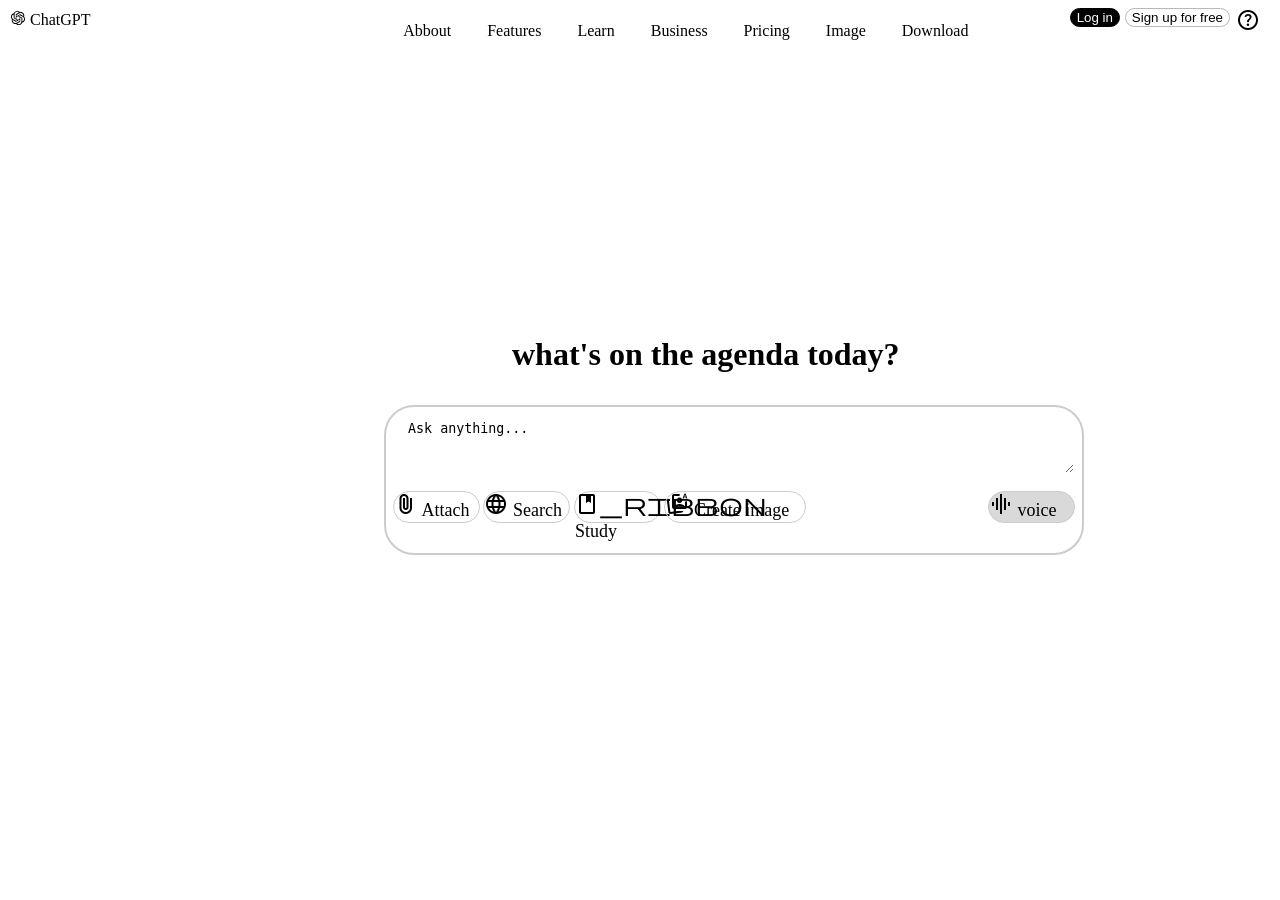
<file: index.html>
<!DOCTYPE html>
<html lang="en">

<head>
    <meta charset="UTF-8">
    <meta name="viewport" content="width=device-width, initial-scale=1.0">
    <title> main-page </title>
    <link rel="stylesheet" href="index.css">
    <link rel="stylesheet"
        href="https://fonts.googleapis.com/css2?family=Material+Symbols+Outlined:opsz,wght,FILL,GRAD@20..48,100..700,0..1,-50..200&icon_names=help,graphic_eq,attach_file,language,book_ribbon,photo_auto_merge" />
</head>

<body>
    <header>
        <nav class="main-nav">
            <ul>
                <li><a href="agentPage.html" id="about">Abbout</a></li>
                <li>Features</li>
                <li>Learn</li>
                <li>Business</li>
                <li>Pricing</li>
                <li>Image</li>
                <li>Download</li>
            </ul>
        </nav>
        <button id="LogIn"> Log in </button>
        <button id="SignUp"> Sign up for free </button>

        <span id="help" class="material-symbols-outlined">
            help
        </span>
        <svg id="GPTICON" xmlns="http://www.w3.org/2000/svg" shape-rendering="geometricPrecision"
            text-rendering="geometricPrecision" image-rendering="optimizeQuality" fill-rule="evenodd"
            clip-rule="evenodd" viewBox="0 0 512 509.639">
            <path fill="#fff"
                d="M115.612 0h280.775C459.974 0 512 52.026 512 115.612v278.415c0 63.587-52.026 115.613-115.613 115.613H115.612C52.026 509.64 0 457.614 0 394.027V115.612C0 52.026 52.026 0 115.612 0z" />
            <path fill-rule="nonzero"
                d="M412.037 221.764a90.834 90.834 0 004.648-28.67 90.79 90.79 0 00-12.443-45.87c-16.37-28.496-46.738-46.089-79.605-46.089-6.466 0-12.943.683-19.264 2.04a90.765 90.765 0 00-67.881-30.515h-.576c-.059.002-.149.002-.216.002-39.807 0-75.108 25.686-87.346 63.554-25.626 5.239-47.748 21.31-60.682 44.03a91.873 91.873 0 00-12.407 46.077 91.833 91.833 0 0023.694 61.553 90.802 90.802 0 00-4.649 28.67 90.804 90.804 0 0012.442 45.87c16.369 28.504 46.74 46.087 79.61 46.087a91.81 91.81 0 0019.253-2.04 90.783 90.783 0 0067.887 30.516h.576l.234-.001c39.829 0 75.119-25.686 87.357-63.588 25.626-5.242 47.748-21.312 60.682-44.033a91.718 91.718 0 0012.383-46.035 91.83 91.83 0 00-23.693-61.553l-.004-.005zM275.102 413.161h-.094a68.146 68.146 0 01-43.611-15.8 56.936 56.936 0 002.155-1.221l72.54-41.901a11.799 11.799 0 005.962-10.251V241.651l30.661 17.704c.326.163.55.479.596.84v84.693c-.042 37.653-30.554 68.198-68.21 68.273h.001zm-146.689-62.649a68.128 68.128 0 01-9.152-34.085c0-3.904.341-7.817 1.005-11.663.539.323 1.48.897 2.155 1.285l72.54 41.901a11.832 11.832 0 0011.918-.002l88.563-51.137v35.408a1.1 1.1 0 01-.438.94l-73.33 42.339a68.43 68.43 0 01-34.11 9.12 68.359 68.359 0 01-59.15-34.11l-.001.004zm-19.083-158.36a68.044 68.044 0 0135.538-29.934c0 .625-.036 1.731-.036 2.5v83.801l-.001.07a11.79 11.79 0 005.954 10.242l88.564 51.13-30.661 17.704a1.096 1.096 0 01-1.034.093l-73.337-42.375a68.36 68.36 0 01-34.095-59.143 68.412 68.412 0 019.112-34.085l-.004-.003zm251.907 58.621l-88.563-51.137 30.661-17.697a1.097 1.097 0 011.034-.094l73.337 42.339c21.109 12.195 34.132 34.746 34.132 59.132 0 28.604-17.849 54.199-44.686 64.078v-86.308c.004-.032.004-.065.004-.096 0-4.219-2.261-8.119-5.919-10.217zm30.518-45.93c-.539-.331-1.48-.898-2.155-1.286l-72.54-41.901a11.842 11.842 0 00-5.958-1.611c-2.092 0-4.15.558-5.957 1.611l-88.564 51.137v-35.408l-.001-.061a1.1 1.1 0 01.44-.88l73.33-42.303a68.301 68.301 0 0134.108-9.129c37.704 0 68.281 30.577 68.281 68.281a68.69 68.69 0 01-.984 11.545v.005zm-191.843 63.109l-30.668-17.704a1.09 1.09 0 01-.596-.84v-84.692c.016-37.685 30.593-68.236 68.281-68.236a68.332 68.332 0 0143.689 15.804 63.09 63.09 0 00-2.155 1.222l-72.54 41.9a11.794 11.794 0 00-5.961 10.248v.068l-.05 102.23zm16.655-35.91l39.445-22.782 39.444 22.767v45.55l-39.444 22.767-39.445-22.767v-45.535z" />
        </svg>
        <p id="chatGPT">ChatGPT </p>
    </header>
    <h1 id="quet"> what's on the agenda today? </h1>
    <section class="button">
        <textarea> Ask anything... </textarea>
        <div>
            <p id="b1"><span class="material-symbols-outlined">
                    attach_file
                </span> Attach </p>
        </div>
        <p id="b2"><span class="material-symbols-outlined">
                language
            </span> Search </p>
        <p id="b3"><span class="material-symbols-outlined">
                book_ribbon
            </span> Study </p>
        <a href="image.html">
            <p id="b4">
                <span class="material-symbols-outlined">
                    photo_auto_merge
                </span>
                Create image
            </p>
        </a>
        <p id="b5"><span class="material-symbols-outlined">
                graphic_eq
            </span> voice </p>
    </section>
</body>

</html>
</file>
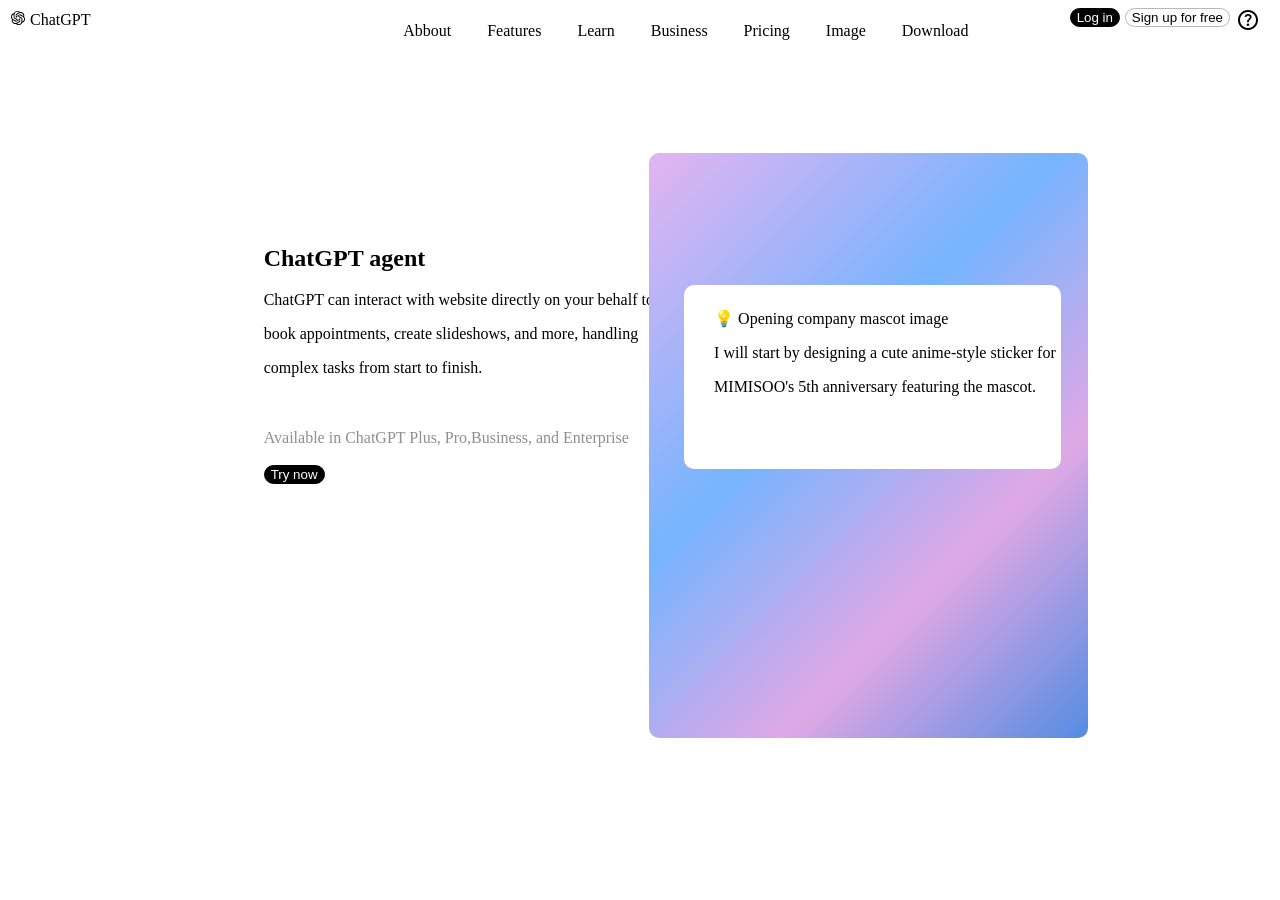
<file: agentPage.html>
<!DOCTYPE html>
<html lang="en">

<head>
    <meta charset="UTF-8">
    <meta name="viewport" content="width=device-width, initial-scale=1.0">
    <title>agent_page</title>
    <link rel="stylesheet" href="agentPage.css">
    <link rel="stylesheet"
        href="https://fonts.googleapis.com/css2?family=Material+Symbols+Outlined:opsz,wght,FILL,GRAD@20..48,100..700,0..1,-50..200&icon_names=help" />
</head>

<body>
    <header>
        <nav class="main-nav">
            <ul>
                <li>Abbout</li>
                <li>Features</li>
                <li>Learn</li>
                <li>Business</li>
                <li>Pricing</li>
                <li><a href="image.html">Image</a></li>
                <li>Download</li>
            </ul>
        </nav>
        <p id="chatGPT">ChatGPT </p>
        <span id="help" class="material-symbols-outlined"> help</span>
        <button id="LogIn"> Log in </button>
        <button id="SignUp"> Sign up for free </button>

        <svg id="GPTICON" xmlns="http://www.w3.org/2000/svg" shape-rendering="geometricPrecision"
            text-rendering="geometricPrecision" image-rendering="optimizeQuality" fill-rule="evenodd"
            clip-rule="evenodd" viewBox="0 0 512 509.639">
            <path fill="#fff"
                d="M115.612 0h280.775C459.974 0 512 52.026 512 115.612v278.415c0 63.587-52.026 115.613-115.613 115.613H115.612C52.026 509.64 0 457.614 0 394.027V115.612C0 52.026 52.026 0 115.612 0z" />
            <path fill-rule="nonzero"
                d="M412.037 221.764a90.834 90.834 0 004.648-28.67 90.79 90.79 0 00-12.443-45.87c-16.37-28.496-46.738-46.089-79.605-46.089-6.466 0-12.943.683-19.264 2.04a90.765 90.765 0 00-67.881-30.515h-.576c-.059.002-.149.002-.216.002-39.807 0-75.108 25.686-87.346 63.554-25.626 5.239-47.748 21.31-60.682 44.03a91.873 91.873 0 00-12.407 46.077 91.833 91.833 0 0023.694 61.553 90.802 90.802 0 00-4.649 28.67 90.804 90.804 0 0012.442 45.87c16.369 28.504 46.74 46.087 79.61 46.087a91.81 91.81 0 0019.253-2.04 90.783 90.783 0 0067.887 30.516h.576l.234-.001c39.829 0 75.119-25.686 87.357-63.588 25.626-5.242 47.748-21.312 60.682-44.033a91.718 91.718 0 0012.383-46.035 91.83 91.83 0 00-23.693-61.553l-.004-.005zM275.102 413.161h-.094a68.146 68.146 0 01-43.611-15.8 56.936 56.936 0 002.155-1.221l72.54-41.901a11.799 11.799 0 005.962-10.251V241.651l30.661 17.704c.326.163.55.479.596.84v84.693c-.042 37.653-30.554 68.198-68.21 68.273h.001zm-146.689-62.649a68.128 68.128 0 01-9.152-34.085c0-3.904.341-7.817 1.005-11.663.539.323 1.48.897 2.155 1.285l72.54 41.901a11.832 11.832 0 0011.918-.002l88.563-51.137v35.408a1.1 1.1 0 01-.438.94l-73.33 42.339a68.43 68.43 0 01-34.11 9.12 68.359 68.359 0 01-59.15-34.11l-.001.004zm-19.083-158.36a68.044 68.044 0 0135.538-29.934c0 .625-.036 1.731-.036 2.5v83.801l-.001.07a11.79 11.79 0 005.954 10.242l88.564 51.13-30.661 17.704a1.096 1.096 0 01-1.034.093l-73.337-42.375a68.36 68.36 0 01-34.095-59.143 68.412 68.412 0 019.112-34.085l-.004-.003zm251.907 58.621l-88.563-51.137 30.661-17.697a1.097 1.097 0 011.034-.094l73.337 42.339c21.109 12.195 34.132 34.746 34.132 59.132 0 28.604-17.849 54.199-44.686 64.078v-86.308c.004-.032.004-.065.004-.096 0-4.219-2.261-8.119-5.919-10.217zm30.518-45.93c-.539-.331-1.48-.898-2.155-1.286l-72.54-41.901a11.842 11.842 0 00-5.958-1.611c-2.092 0-4.15.558-5.957 1.611l-88.564 51.137v-35.408l-.001-.061a1.1 1.1 0 01.44-.88l73.33-42.303a68.301 68.301 0 0134.108-9.129c37.704 0 68.281 30.577 68.281 68.281a68.69 68.69 0 01-.984 11.545v.005zm-191.843 63.109l-30.668-17.704a1.09 1.09 0 01-.596-.84v-84.692c.016-37.685 30.593-68.236 68.281-68.236a68.332 68.332 0 0143.689 15.804 63.09 63.09 0 00-2.155 1.222l-72.54 41.9a11.794 11.794 0 00-5.961 10.248v.068l-.05 102.23zm16.655-35.91l39.445-22.782 39.444 22.767v45.55l-39.444 22.767-39.445-22.767v-45.535z" />
        </svg>
    </header>
    <section id="container">
        <div id="text">
            <h1>ChatGPT agent</h1>
            <p>ChatGPT can interact with website directly on your behalf to</p>
            <p>book appointments, create slideshows, and more, handling</p>
            <p>complex tasks from start to finish.</p>
            <br>
            <br>
            <span>Available in ChatGPT Plus, Pro,Business, and Enterprise</span>
            <br>
            <br>
            <button> Try now </button>
        </div>
        <div id="img">
            <div id="p">
                <p>💡 Opening company mascot image </p>
                <p> I will start by designing a cute anime-style sticker for </p>
                <p> MIMISOO's 5th anniversary featuring the mascot. </p>
            </div>
        </div>
    </section>
</body>

</html>
</file>
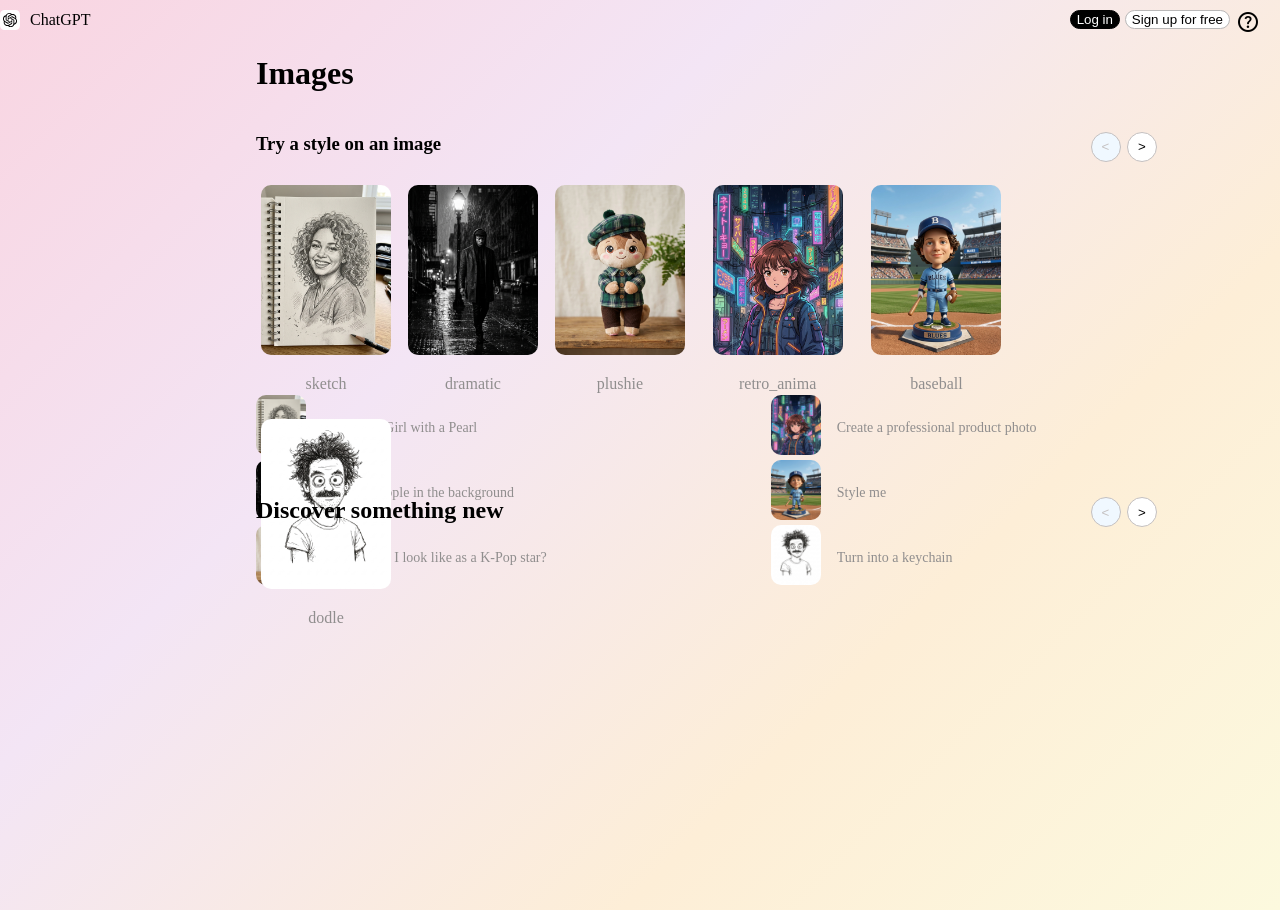
<file: image.html>
<!DOCTYPE html>
<html lang="en">

<head>
    <meta charset="UTF-8">
    <meta name="viewport" content="width=device-width, initial-scale=1.0">
    <title> image-page </title>
    <link rel="stylesheet" href="image.css">
    <link rel="stylesheet"
        href="https://fonts.googleapis.com/css2?family=Material+Symbols+Outlined:opsz,wght,FILL,GRAD@20..48,100..700,0..1,-50..200&icon_names=help" />

</head>

<body>
    <header>
        <p id="chatGPT">ChatGPT </p>
        <span id="help" class="material-symbols-outlined"> help</span>
        <button id="LogIn"> Log in </button>
        <button id="SignUp"> Sign up for free </button>

        <svg id="GPTICON" xmlns="http://www.w3.org/2000/svg" shape-rendering="geometricPrecision"
            text-rendering="geometricPrecision" image-rendering="optimizeQuality" fill-rule="evenodd"
            clip-rule="evenodd" viewBox="0 0 512 509.639">
            <path fill="#fff"
                d="M115.612 0h280.775C459.974 0 512 52.026 512 115.612v278.415c0 63.587-52.026 115.613-115.613 115.613H115.612C52.026 509.64 0 457.614 0 394.027V115.612C0 52.026 52.026 0 115.612 0z" />
            <path fill-rule="nonzero"
                d="M412.037 221.764a90.834 90.834 0 004.648-28.67 90.79 90.79 0 00-12.443-45.87c-16.37-28.496-46.738-46.089-79.605-46.089-6.466 0-12.943.683-19.264 2.04a90.765 90.765 0 00-67.881-30.515h-.576c-.059.002-.149.002-.216.002-39.807 0-75.108 25.686-87.346 63.554-25.626 5.239-47.748 21.31-60.682 44.03a91.873 91.873 0 00-12.407 46.077 91.833 91.833 0 0023.694 61.553 90.802 90.802 0 00-4.649 28.67 90.804 90.804 0 0012.442 45.87c16.369 28.504 46.74 46.087 79.61 46.087a91.81 91.81 0 0019.253-2.04 90.783 90.783 0 0067.887 30.516h.576l.234-.001c39.829 0 75.119-25.686 87.357-63.588 25.626-5.242 47.748-21.312 60.682-44.033a91.718 91.718 0 0012.383-46.035 91.83 91.83 0 00-23.693-61.553l-.004-.005zM275.102 413.161h-.094a68.146 68.146 0 01-43.611-15.8 56.936 56.936 0 002.155-1.221l72.54-41.901a11.799 11.799 0 005.962-10.251V241.651l30.661 17.704c.326.163.55.479.596.84v84.693c-.042 37.653-30.554 68.198-68.21 68.273h.001zm-146.689-62.649a68.128 68.128 0 01-9.152-34.085c0-3.904.341-7.817 1.005-11.663.539.323 1.48.897 2.155 1.285l72.54 41.901a11.832 11.832 0 0011.918-.002l88.563-51.137v35.408a1.1 1.1 0 01-.438.94l-73.33 42.339a68.43 68.43 0 01-34.11 9.12 68.359 68.359 0 01-59.15-34.11l-.001.004zm-19.083-158.36a68.044 68.044 0 0135.538-29.934c0 .625-.036 1.731-.036 2.5v83.801l-.001.07a11.79 11.79 0 005.954 10.242l88.564 51.13-30.661 17.704a1.096 1.096 0 01-1.034.093l-73.337-42.375a68.36 68.36 0 01-34.095-59.143 68.412 68.412 0 019.112-34.085l-.004-.003zm251.907 58.621l-88.563-51.137 30.661-17.697a1.097 1.097 0 011.034-.094l73.337 42.339c21.109 12.195 34.132 34.746 34.132 59.132 0 28.604-17.849 54.199-44.686 64.078v-86.308c.004-.032.004-.065.004-.096 0-4.219-2.261-8.119-5.919-10.217zm30.518-45.93c-.539-.331-1.48-.898-2.155-1.286l-72.54-41.901a11.842 11.842 0 00-5.958-1.611c-2.092 0-4.15.558-5.957 1.611l-88.564 51.137v-35.408l-.001-.061a1.1 1.1 0 01.44-.88l73.33-42.303a68.301 68.301 0 0134.108-9.129c37.704 0 68.281 30.577 68.281 68.281a68.69 68.69 0 01-.984 11.545v.005zm-191.843 63.109l-30.668-17.704a1.09 1.09 0 01-.596-.84v-84.692c.016-37.685 30.593-68.236 68.281-68.236a68.332 68.332 0 0143.689 15.804 63.09 63.09 0 00-2.155 1.222l-72.54 41.9a11.794 11.794 0 00-5.961 10.248v.068l-.05 102.23zm16.655-35.91l39.445-22.782 39.444 22.767v45.55l-39.444 22.767-39.445-22.767v-45.535z" />
        </svg>
    </header>
    <div id="title">
        <h1> Images </h1>
        <div id="InTitle">
            <h3> Try a style on an image </h3>
            <button class="Arrow" id="left">
                < </button>
                    <button class="Arrow" id="right"> > </button>
        </div>
    </div>
    <section id="BigImage">
        <div id="imgB1">
            <img src="sketch.jpg">
            <figure> sketch </figure>
        </div>
        <div id="imgB2">
            <img src="dramatic.jpg">
            <figure> dramatic </figure>
        </div>
        <div id="imgB3">
            <img src="plushie.jpg">
            <figure> plushie </figure>
        </div>
        <div id="imgB4">
            <img src="retro_anima.jpg">
            <figure> retro_anima </figure>
        </div>
        <div id="imgB5">
            <img src="baseball.jpg">
            <figure> baseball </figure>
        </div>
        <div id="imgB6">
            <img src="dodle.jpg">
            <figure> dodle </figure>
        </div>
    </section>
    <div id="In">
        <h2> Discover something new </h2>
        <button class="Arrow" id="left">
            < </button>
                <button class="Arrow" id="right"> > </button>
    </div>
    <section id="SmallImage">
        <div id="leftImg">
            <div id="imgS1">
                <img src="sketch.jpg">
                <span class="item-text">Me as The Girl with a Pearl</span>
            </div>
            <div id="imgS2">
                <img src="dramatic.jpg">
                <span class="item-text">Remove people in the background</span>
            </div>
            <div id="imgS3">
                <img src="plushie.jpg">
                <span class="item-text">What would I look like as a K-Pop star?</span>
            </div>
        </div>
        <div id="rightImg">
            <div id="imgS4">
                <img src="retro_anima.jpg">
                <span class="item-text">Create a professional product photo</span>
            </div>
            <div id="imgS5">
                <img src="baseball.jpg">
                <span class="item-text">Style me</span>
            </div>
            <div id="imgS6">
                <img src="dodle.jpg">
                <span class="item-text">Turn into a keychain</span>
            </div>
        </div>
    </section>
</body>

</html>
</file>
<file: index.css>
.main-nav {
    position: relative;
}

.main-nav ul {
    list-style-type: none;
    margin: 0;
    padding: 0;
    position: absolute;
    left: 30%;
}

.main-nav li {
    display: inline-block;
    padding: 14px 16px;
    text-align: center;
}

a {
    text-decoration: none;
    color: inherit;
}

/* ICON */
#GPTICON {
    width: 20px;
    height: 20px;
    top: 5px;
}

#help {
    position: absolute;
    right: 20px;
}

#LogIn {
    position: absolute;
    right: 160px;
    border: 1px solid black;
    border-radius: 10px;
    background-color: black;
    color: white;
}

#SignUp {
    position: absolute;
    right: 50px;
    border: 1px solid rgb(185, 184, 184);
    border-radius: 10px;
    background-color: white;
    color: black;
}

#chatGPT {
    position: absolute;
    top: -5px;
    left: 30px;
}

#quet {
    position: absolute;
    top: 35%;
    left: 40%;
}

.button {
    position: absolute;
    top: 45%;
    left: 30%;
    width: 700px;
    height: 150px;
    padding: 12px;
    box-sizing: border-box;
    border: 2px solid #ccc;
    border-radius: 30px;
    font-size: 16px;
    resize: none;
}

.button p {
    position: absolute;
    height: 30px;
    width: 85px;
    border: 1px solid #ccc;
    border-radius: 30px;
    font-size: large;
}

.button textarea {
    border: none;
    width: 100%;
    height: 50px;
}

#b1 {
    position: absolute;
    top: 45%;
    left: 1%;
}

#b2 {
    position: absolute;
    top: 45%;
    left: 14%;
}

#b3 {
    position: absolute;
    top: 45%;
    left: 27%;
}

#b4 {
    position: absolute;
    width: 140px;
    top: 45%;
    left: 40%;
}

#b5 {
    position: absolute;
    top: 45%;
    right: 1%;
    background-color: rgb(217, 217, 217);
}
</file>
<file: agentPage.css>
.main-nav {
    position: relative;
}

.main-nav ul {
    list-style-type: none;
    margin: 0;
    padding: 0;
    position: absolute;
    left: 30%;
}

.main-nav li {
    display: inline-block;
    padding: 14px 16px;
    text-align: center;
}

a {
    text-decoration: none;
    color: inherit;
}

#GPTICON {
    width: 20px;
    height: 20px;
    top: 5px;
}

#help {
    position: absolute;
    right: 20px;
}

#LogIn {
    position: absolute;
    right: 160px;
    border: 1px solid black;
    border-radius: 10px;
    background-color: black;
    color: white;
}

#SignUp {
    position: absolute;
    right: 50px;
    border: 1px solid rgb(185, 184, 184);
    border-radius: 10px;
    background-color: white;
    color: black;
}

#chatGPT {
    position: absolute;
    top: -5px;
    left: 30px;
}

#container {
    position: absolute;
    top: 17%;
    width: 70%;
    height: 65%;
    left: 15%;
}

#text {
    position: absolute;
    width: 49%;
    height: 100%;
    padding: 8%;
}

#text span {
    color: #908e8e;
}

#text button {
    right: 160px;
    border: 1px solid black;
    border-radius: 10px;
    background-color: black;
    color: white;
}

#img {
    position: absolute;
    width: 49%;
    height: 100%;
    right: 0%;
    border-radius: 10px;
    background-color: #8ec5fc;
    background: linear-gradient(135deg, #e4b4f0 0%, #76b4ff 40%, #dfa8e5 70%, #548de2 100%);
}

#p {
    margin-top: 30%;
    height: 30%;
    width: 79%;
    margin-left: 8%;
    border-radius: 10px;
    padding-left: 30px;
    padding-top: 2%;
    background-color: white;
}
</file>
<file: image.css>
body {
    background: linear-gradient(135deg, #f9d5e1 0%, #f3e5f5 35%, #fdeed7 70%, #fcf9de 100%);
    min-height: 100vh;
    margin: 0;
}

header {
    margin-top: 10px;
}

#GPTICON {
    width: 20px;
    height: 20px;
    top: 5px;
}

#help {
    position: absolute;
    right: 20px;
}

#LogIn {
    position: absolute;
    right: 160px;
    border: 1px solid black;
    border-radius: 10px;
    background-color: black;
    color: white;
}

#SignUp {
    position: absolute;
    right: 50px;
    border: 1px solid rgb(185, 184, 184);
    border-radius: 10px;
    background-color: white;
    color: black;
}

#chatGPT {
    position: absolute;
    top: -5px;
    left: 30px;
}

#title {
    position: relative;
    left: 20%;
    width: 60%;
}

#InTitle {
    position: absolute;
    width: 910px;
}

#InTitle h3 {
    top: 30%;
}

.Arrow {
    position: absolute;
    border-radius: 50%;
    border: 1px solid rgb(196, 192, 192);
    width: 30px;
    height: 30px;
}

#left {
    background-color: aliceblue;
    color: rgb(196, 192, 192);
    right: 5%;
    top: 30%;
}

#right {
    background-color: white;
    right: 1%;
    top: 30%;
}

#BigImage {
    position: absolute;
    top: 180px;
    width: 60%;
    left: 20%;
}

#BigImage figure {
    color: #908e8e;
}

#BigImage img {
    width: 130px;
    height: 170px;
    border-radius: 10px;
    top: 0%
}

#imgB1,
#imgB2,
#imgB3,
#imgB4,
#imgB5,
#imgB6 {
    display: inline-block;
    vertical-align: top;
    margin: 5px;
    text-align: center;
}

#In {
    position: absolute;
    width: 910px;
    left: 20%;
    top: 53%;
}

/*  small pic  */
#SmallImage img {
    border-radius: 10px;
    width: 50px;
    height: 60px;
    vertical-align: middle;
    margin-bottom: 5px;
}

#SmallImage span {
    display: inline-block;
    vertical-align: middle;
    margin-left: 12px;
    font-size: 14px;
    color: #908e8e;
}

#leftImg,
#rightImg {
    display: inline-block;
    vertical-align: top;
    margin-top: 22%;
    margin-left: 20%;
}

#rightImg {
    margin-left: 220px;
}
</file>
